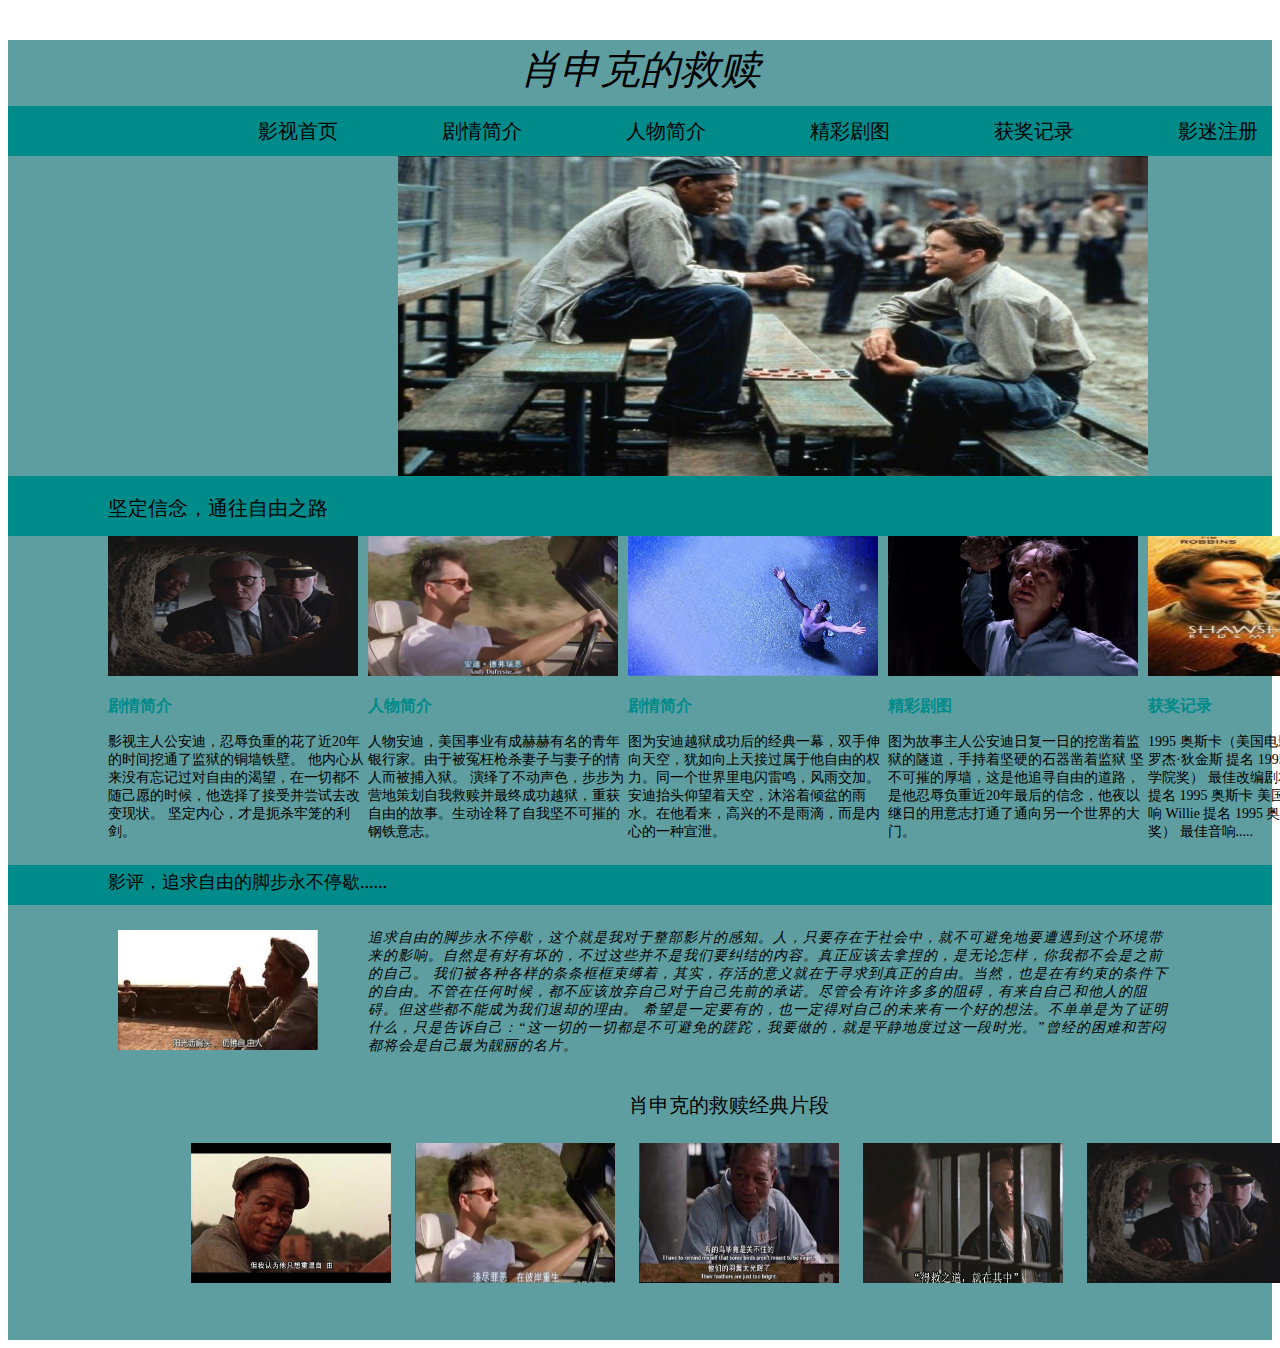
<file: index.html>
<!doctype html>
<htmml>
    <head>
        <title>肖申克的救赎</title>
        <link href="index.css" rel="stylesheet">
    </head>
    <body>
	     <meta charset="UTF-8">
         <div id="allcontent">
           <header>
                <p>肖申克的救赎</p>
           </header>
           <!--header部分是标题，一个独立的块元素，是介绍电影名称的页眉区-->
           <nav>
            <ul>
                <li class="gap"><a href="">影视首页</a></li>
                <li class="gap"><a href="剧情简介/剧情.html">剧情简介</a></li>
                <li class="gap"><a href="人物简介/人物.html">人物简介</a></li>
                <li class="gap"><a href="精彩剧图/精彩.html">精彩剧图</a></li>
                <li class="gap"><a href="获奖记录/获奖.html">获奖记录</a></li>
                <li class="gap"><a href="影迷注册/影迷.html">影迷注册</a></li>
              </ul>
           </nav>
           <!--html5新元素nav部分，除首页外每一个无序列表项包含了一个相应的链接，每个链接对应一个基础页面（设计思路源自课程作业）-->
           <div id="photo">
               <img src="image/p1.jpg">
           </div>
           <!--定义一个div元素框图片，图片是该电影经典画面之一（设置div也是想到老师说过img放在div里）-->
           <div id="story">
               <p>坚定信念，通往自由之路</p>
           </div>
           <!--定义一个div元素，这是看电影后的心理感触，用以引出下面-->
           <!--以下是表格布局（思路是课堂的starbuzz部分，以及ppt），表格包含了一行五列元素，分别是col1-col5，分别用来展示其他页面的部分内容-->
           <div id="tablecontainer">
               <div id="tablerow">
                   <div id="col1">  <!--col1-col5都是相同的布局样式，只是col1多了margin-left。但出于div元素性质考虑，尚未将id用成class-->
                     <img src="image/p2.png">
                     <h3>剧情简介</h3>
                     <p>影视主人公安迪，忍辱负重的花了近20年的时间挖通了监狱的铜墙铁壁。
                         他内心从来没有忘记过对自由的渴望，在一切都不随己愿的时候，他选择了接受并尝试去改变现状。
                         坚定内心，才是扼杀牢笼的利剑。</p>
                   </div>
                   <div id="col2">
                    <img src="image/p3.png">
                    <h3>人物简介</h3>
                    <p>人物安迪，美国事业有成赫赫有名的青年银行家。由于被冤枉枪杀妻子与妻子的情人而被捕入狱。
                        演绎了不动声色，步步为营地策划自我救赎并最终成功越狱，重获自由的故事。生动诠释了自我坚不可摧的钢铁意志。</p>
                   </div>
                   <div id="col3">
                    <img src="image/p4.png">
                    <h3>剧情简介</h3>
                    <p>图为安迪越狱成功后的经典一幕，双手伸向天空，犹如向上天接过属于他自由的权力。同一个世界里电闪雷鸣，风雨交加。
                        安迪抬头仰望着天空，沐浴着倾盆的雨水。在他看来，高兴的不是雨滴，而是内心的一种宣泄。</p>
                   </div>
                   <div id="col4">
                    <img src="image/p5.png">
                    <h3>精彩剧图</h3>
                    <p>图为故事主人公安迪日复一日的挖凿着监狱的隧道，手持着坚硬的石器凿着监狱
                        坚不可摧的厚墙，这是他追寻自由的道路，是他忍辱负重近20年最后的信念，他夜以继日的用意志打通了通向另一个世界的大门。</p>
                   </div>
                   <div id="col5">
                    <img src="image/p6.png">
                    <h3>获奖记录</h3>
                    <p>1995 奥斯卡（美国电影学院奖）最佳摄影 罗杰·狄金斯 提名 1995 奥斯卡（美国电影学院奖） 最佳改编剧本 弗兰克·德拉邦特 
                        提名 1995 奥斯卡 美国电影学院奖 最佳音响 Willie 提名 1995 奥斯卡（美国电影学院奖） 最佳音响.....</p>
                   </div>
               </div>
           </div>
           <div id="comment">
               <p>影评，追求自由的脚步永不停歇......</p>
           </div>
           <!--comment部分是经典影评，同时铺垫下面学生的电影感触-->
           <div id="meaning">  <!--div meaning部分包含了左边的meaning1和右边的meaning2部分-->
            <div id="meaning1"> <!--meaning1也是设置框住图片的div元素-->
                <img src="image/p7.png">
            </div>
            <div id="meaning2"> <!--meaning2部分是电影感触，在div里用了一个p元素叙述-->
                <p>追求自由的脚步永不停歇，这个就是我对于整部影片的感知。人，只要存在于社会中，就不可避免地要遭遇到这个环境带来的影响。自然是有好有坏的，不过这些并不是我们要纠结的内容。真正应该去拿捏的，是无论怎样，你我都不会是之前的自己。
                 我们被各种各样的条条框框束缚着，其实，存活的意义就在于寻求到真正的自由。当然，也是在有约束的条件下的自由。不管在任何时候，都不应该放弃自己对于自己先前的承诺。尽管会有许许多多的阻碍，有来自自己和他人的阻碍。但这些都不能成为我们退却的理由。
                 希望是一定要有的，也一定得对自己的未来有一个好的想法。不单单是为了证明什么，只是告诉自己：“这一切的一切都是不可避免的蹉跎，我要做的，就是平静地度过这一段时光。”曾经的困难和苦闷都将会是自己最为靓丽的名片。</p>
            </div>
            <table>
                <tr ><td colspan="5"><p>肖申克的救赎经典片段</p></td></tr>
                <!--以上为表格首行，并且设置了跨列属性（学习课本35页得知）-->
                <tr class="hang">
                    <td class="lie"><img src="image/p8.png"></td>
                    <td class="lie"><img src="image/p9.png"></td>
                    <td class="lie"><img src="image/p10.png"></td>
                    <td class="lie"><img src="image/p11.png"></td>
					<td class="lie"><img src="image/p2.png"></td>
                </tr>
                <!--该行包括了五列，每一列分别是该电影的一个经典镜头。由于图片样式一样，故使用了class属性，其中lie是列的拼音-->
            </table>
            <!--尝试使用html5 table元素放img元素，代替之前只会古板的div做法-->
         </div>
    </body>
</htmml>
</file>
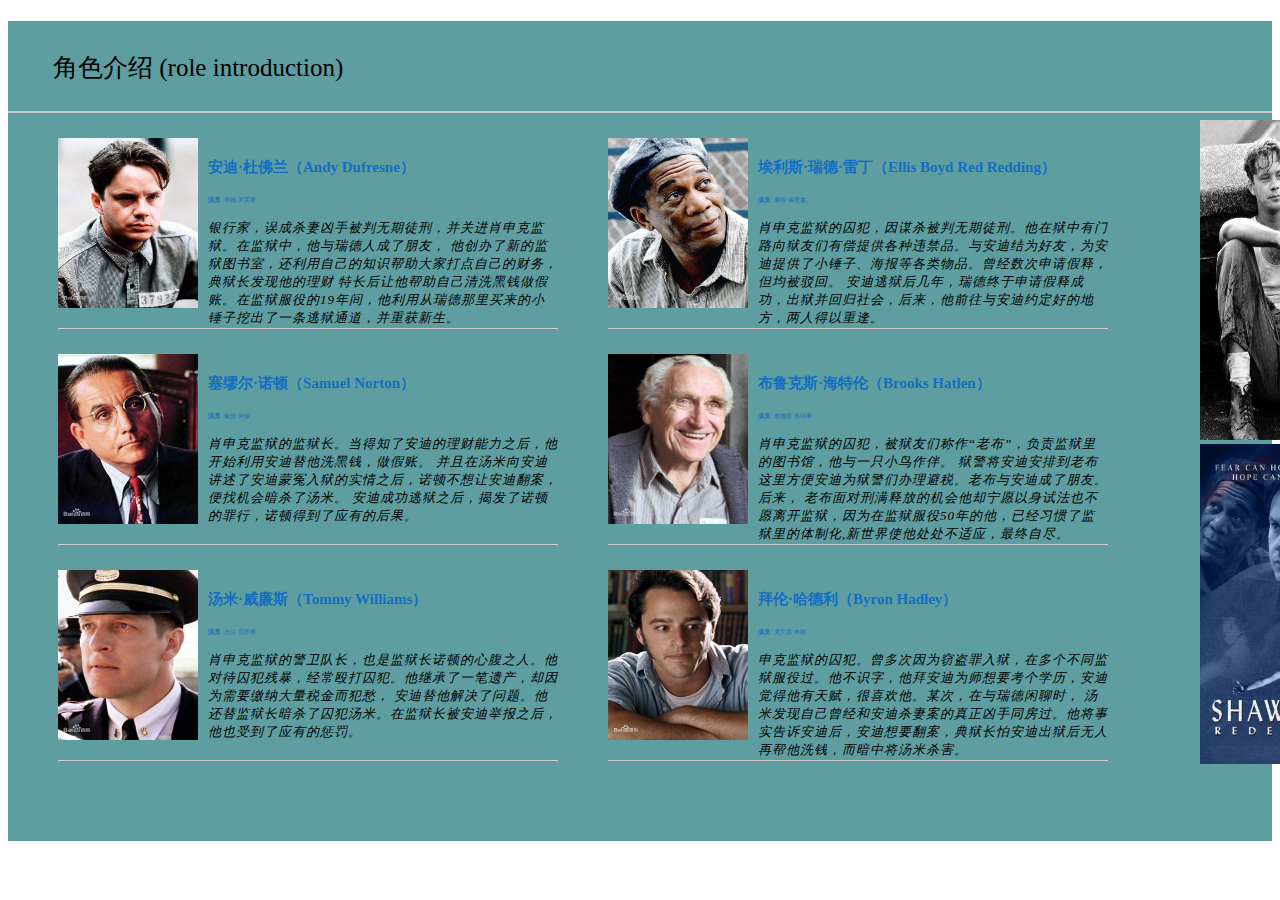
<file: 人物简介/人物.html>
<!DOCTYPE html>
<html>
<head>
    <meta charset="UTF-8">
    <title>人物简介</title>
    <link href="人物.css" rel="stylesheet">
</head>
<body>
    <div id="all"><!--div all包含所有内容，采用冻结布局-->
      <header>
        <h2>   角色介绍  (role introduction)</h2>
      </header>
    <div id="actor12"><!--actor12包含div=actor1和div=actor2 -->
       <div id="actor1"><!--div actor1包含了div a,b,c。由于a,b,c部分以下出现相同布局设置，故使用class而不是id-->
         <div class="a"><!--div a用于框住图片-->
          <img src="image/图片1.png">
         </div>
        <div class="b"><!--div b包含两个span元素，分别是class=role和class=name-->
          <h4>安迪·杜佛兰（Andy Dufresne）</h4><!--标题是说电影人物名字-->
          <span class="role">演员</span><!--role类说明人物的身份-->
          <span class="name">蒂姆 罗宾斯</span><!--name类代表演员名字-->
        <div class="c"><!--class=c类，用来描述人物的身份和经历。-->
         <p>银行家，误成杀妻凶手被判无期徒刑，并关进肖申克监狱。在监狱中，他与瑞德人成了朋友， 他创办了新的监狱图书室，还利用自己的知识帮助大家打点自己的财务，典狱长发现他的理财
             特长后让他帮助自己清洗黑钱做假账。在监狱服役的19年间，他利用从瑞德那里买来的小锤子挖出了一条逃狱通道，并重获新生。</p>
        </div>
        </div>
      </div>
        <div id="actor2">
          <div class="a">
            <img src="image/图片2.png">
          </div>
               <div class="b">
                  <h4>埃利斯·瑞德·雷丁（Ellis Boyd Red Redding）</h4>
                  <span class="role">演员</span>
                  <span class="name">摩根·弗里曼</span>
              <div class="c">
                  <p>肖申克监狱的囚犯，因谋杀被判无期徒刑。他在狱中有门路向狱友们有偿提供各种违禁品。与安迪结为好友，为安迪提供了小锤子、海报等各类物品。曾经数次申请假释，但均被驳回。
                     安迪逃狱后几年，瑞德终于申请假释成功，出狱并回归社会，后来，他前往与安迪约定好的地方，两人得以重逢。</p>
              </div>
             </div>
       </div>
    </div>
    <div id="actor34"><!--actor34包含div=actor3和div=actor4 -->
        <div id="actor3"><!--actor3包含class a,b,c。-->
            <div class="a">
             <img src="image/图片3.png">
            </div>
           <div class="b">
             <h4>塞缪尔·诺顿（Samuel Norton）</h4>
             <span class="role">演员</span>
             <span class="name"> 鲍勃·冈顿</span>
           <div class="c">
            <p>肖申克监狱的监狱长。当得知了安迪的理财能力之后，他开始利用安迪替他洗黑钱，做假账。 并且在汤米向安迪讲述了安迪蒙冤入狱的实情之后，诺顿不想让安迪翻案，便找机会暗杀了汤米。
                安迪成功逃狱之后，揭发了诺顿的罪行，诺顿得到了应有的后果。</p>
           </div>
           </div>
         </div>
           <div id="actor4">
             <div class="a">
               <img src="image/图片4.png">
             </div>
                  <div class="b">
                     <h4>布鲁克斯·海特伦（Brooks Hatlen）</h4>
                     <span class="role">演员</span>
                     <span class="name"> 詹姆斯·惠特摩</span>
                 <div class="c">
                     <p>肖申克监狱的囚犯，被狱友们称作“老布”，负责监狱里的图书馆，他与一只小鸟作伴。 狱警将安迪安排到老布这里方便安迪为狱警们办理避税。老布与安迪成了朋友。后来，
                         老布面对刑满释放的机会他却宁愿以身试法也不愿离开监狱，因为在监狱服役50年的他，已经习惯了监狱里的体制化,新世界使他处处不适应，最终自尽。</p>
                 </div>
                </div>
          </div>
    </div>
    <div id="actor56"><!--actor56包含div=actor5和div=actor6 -->
        <div id="actor5"><!--actor5包含了class a,b,c.-->
            <div class="a">
             <img src="image/图片5.png">
            </div>
           <div class="b">
             <h4>汤米·威廉斯（Tommy Williams）</h4>
             <span class="role">演员</span>
             <span class="name"> 吉尔 贝罗斯</span>
           <div class="c">
            <p>肖申克监狱的警卫队长，也是监狱长诺顿的心腹之人。他对待囚犯残暴，经常殴打囚犯。他继承了一笔遗产，却因为需要缴纳大量税金而犯愁，
              安迪替他解决了问题。他还替监狱长暗杀了囚犯汤米。在监狱长被安迪举报之后，他也受到了应有的惩罚。</p>
           </div>
           </div>
         </div>
           <div id="actor6">
             <div class="a">
               <img src="image/图片6.png">
             </div>
                  <div class="b">
                     <h4>拜伦·哈德利（Byron Hadley）</h4>
                     <span class="role">演员</span>
                     <span class="name"> 克兰西·布朗</span>
                 <div class="c">
                     <p>申克监狱的囚犯。曾多次因为窃盗罪入狱，在多个不同监狱服役过。他不识字，他拜安迪为师想要考个学历，安迪觉得他有天赋，很喜欢他。某次，在与瑞德闲聊时，
                      汤米发现自己曾经和安迪杀妻案的真正凶手同房过。他将事实告诉安迪后，安迪想要翻案，典狱长怕安迪出狱后无人再帮他洗钱，而暗中将汤米杀害。</p>
                 </div>
                </div>
          </div>
    </div>
    <aside><!--边栏区包含了两张图-->
        <img src="image/图片7.jpg">
        <img src="image/图片8.jpg">
    </aside>
	</div>
</body>
</html>
</file>
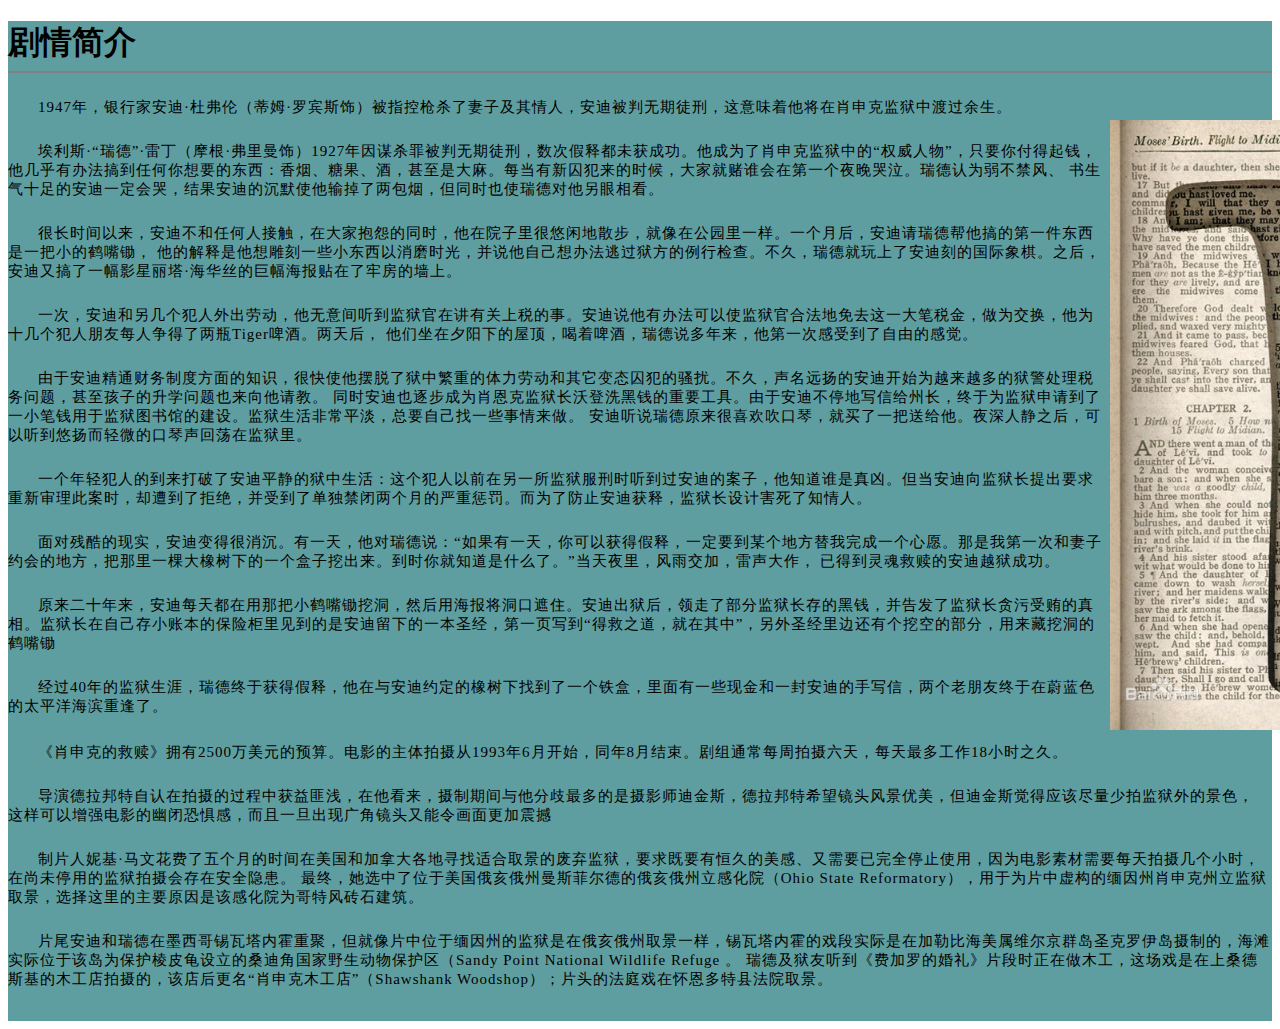
<file: 剧情简介/剧情.html>
<!DOCTYPE html>
<html >
<head>
    <meta charset="UTF-8">
    <title>剧情简介</title>
    <link href="剧情.css" rel="stylesheet">
</head>
<body>
<div id="all">
    <header>
        <h1>剧情简介</h1>
    </header>
    <div id="main"><!--剧情简介，以内容区为主。第一个内容区-->
        <p>1947年，银行家安迪·杜弗伦（蒂姆·罗宾斯饰）被指控枪杀了妻子及其情人，安迪被判无期徒刑，这意味着他将在肖申克监狱中渡过余生。</p>
        <p>埃利斯·“瑞德”·雷丁（摩根·弗里曼饰）1927年因谋杀罪被判无期徒刑，数次假释都未获成功。他成为了肖申克监狱中的“权威人物”，只要你付得起钱，
           他几乎有办法搞到任何你想要的东西：香烟、糖果、酒，甚至是大麻。每当有新囚犯来的时候，大家就赌谁会在第一个夜晚哭泣。瑞德认为弱不禁风、
           书生气十足的安迪一定会哭，结果安迪的沉默使他输掉了两包烟，但同时也使瑞德对他另眼相看。</p>
        <p>很长时间以来，安迪不和任何人接触，在大家抱怨的同时，他在院子里很悠闲地散步，就像在公园里一样。一个月后，安迪请瑞德帮他搞的第一件东西是一把小的鹤嘴锄，
           他的解释是他想雕刻一些小东西以消磨时光，并说他自己想办法逃过狱方的例行检查。不久，瑞德就玩上了安迪刻的国际象棋。之后，安迪又搞了一幅影星丽塔·海华丝的巨幅海报贴在了牢房的墙上。</p>
        <p>一次，安迪和另几个犯人外出劳动，他无意间听到监狱官在讲有关上税的事。安迪说他有办法可以使监狱官合法地免去这一大笔税金，做为交换，他为十几个犯人朋友每人争得了两瓶Tiger啤酒。两天后，
           他们坐在夕阳下的屋顶，喝着啤酒，瑞德说多年来，他第一次感受到了自由的感觉。</p>
        <p>由于安迪精通财务制度方面的知识，很快使他摆脱了狱中繁重的体力劳动和其它变态囚犯的骚扰。不久，声名远扬的安迪开始为越来越多的狱警处理税务问题，甚至孩子的升学问题也来向他请教。
           同时安迪也逐步成为肖恩克监狱长沃登洗黑钱的重要工具。由于安迪不停地写信给州长，终于为监狱申请到了一小笔钱用于监狱图书馆的建设。监狱生活非常平淡，总要自己找一些事情来做。
           安迪听说瑞德原来很喜欢吹口琴，就买了一把送给他。夜深人静之后，可以听到悠扬而轻微的口琴声回荡在监狱里。</p>
        <p>一个年轻犯人的到来打破了安迪平静的狱中生活：这个犯人以前在另一所监狱服刑时听到过安迪的案子，他知道谁是真凶。但当安迪向监狱长提出要求重新审理此案时，却遭到了拒绝，并受到了单独禁闭两个月的严重惩罚。而为了防止安迪获释，监狱长设计害死了知情人。</p>
        <p>面对残酷的现实，安迪变得很消沉。有一天，他对瑞德说：“如果有一天，你可以获得假释，一定要到某个地方替我完成一个心愿。那是我第一次和妻子约会的地方，把那里一棵大橡树下的一个盒子挖出来。到时你就知道是什么了。”当天夜里，风雨交加，雷声大作，
           已得到灵魂救赎的安迪越狱成功。</p>
        <p>原来二十年来，安迪每天都在用那把小鹤嘴锄挖洞，然后用海报将洞口遮住。安迪出狱后，领走了部分监狱长存的黑钱，并告发了监狱长贪污受贿的真相。监狱长在自己存小账本的保险柜里见到的是安迪留下的一本圣经，第一页写到“得救之道，就在其中”，另外圣经里边还有个挖空的部分，用来藏挖洞的鹤嘴锄</p>
        <p>经过40年的监狱生涯，瑞德终于获得假释，他在与安迪约定的橡树下找到了一个铁盒，里面有一些现金和一封安迪的手写信，两个老朋友终于在蔚蓝色的太平洋海滨重逢了。</p>
    </div>
    <aside><!--边栏区放置图片-->
        <img src="image/图片1.png">
    </aside>
    <div id="main2"><!--内容区2-->
        <p>《肖申克的救赎》拥有2500万美元的预算。电影的主体拍摄从1993年6月开始，同年8月结束。剧组通常每周拍摄六天，每天最多工作18小时之久。</p>
        <p> 导演德拉邦特自认在拍摄的过程中获益匪浅，在他看来，摄制期间与他分歧最多的是摄影师迪金斯，德拉邦特希望镜头风景优美，但迪金斯觉得应该尽量少拍监狱外的景色，
            这样可以增强电影的幽闭恐惧感，而且一旦出现广角镜头又能令画面更加震撼</p>
        <p>制片人妮基·马文花费了五个月的时间在美国和加拿大各地寻找适合取景的废弃监狱，要求既要有恒久的美感、又需要已完全停止使用，因为电影素材需要每天拍摄几个小时，在尚未停用的监狱拍摄会存在安全隐患。
            最终，她选中了位于美国俄亥俄州曼斯菲尔德的俄亥俄州立感化院（Ohio State Reformatory），用于为片中虚构的缅因州肖申克州立监狱取景，选择这里的主要原因是该感化院为哥特风砖石建筑。
        </p>
        <p>片尾安迪和瑞德在墨西哥锡瓦塔内霍重聚，但就像片中位于缅因州的监狱是在俄亥俄州取景一样，锡瓦塔内霍的戏段实际是在加勒比海美属维尔京群岛圣克罗伊岛摄制的，海滩实际位于该岛为保护棱皮龟设立的桑迪角国家野生动物保护区（Sandy Point National Wildlife Refuge 。
            瑞德及狱友听到《费加罗的婚礼》片段时正在做木工，这场戏是在上桑德斯基的木工店拍摄的，该店后更名“肖申克木工店”（Shawshank Woodshop）；片头的法庭戏在怀恩多特县法院取景。</p>
    </div>
 </div>
</body>
</html>
</file>
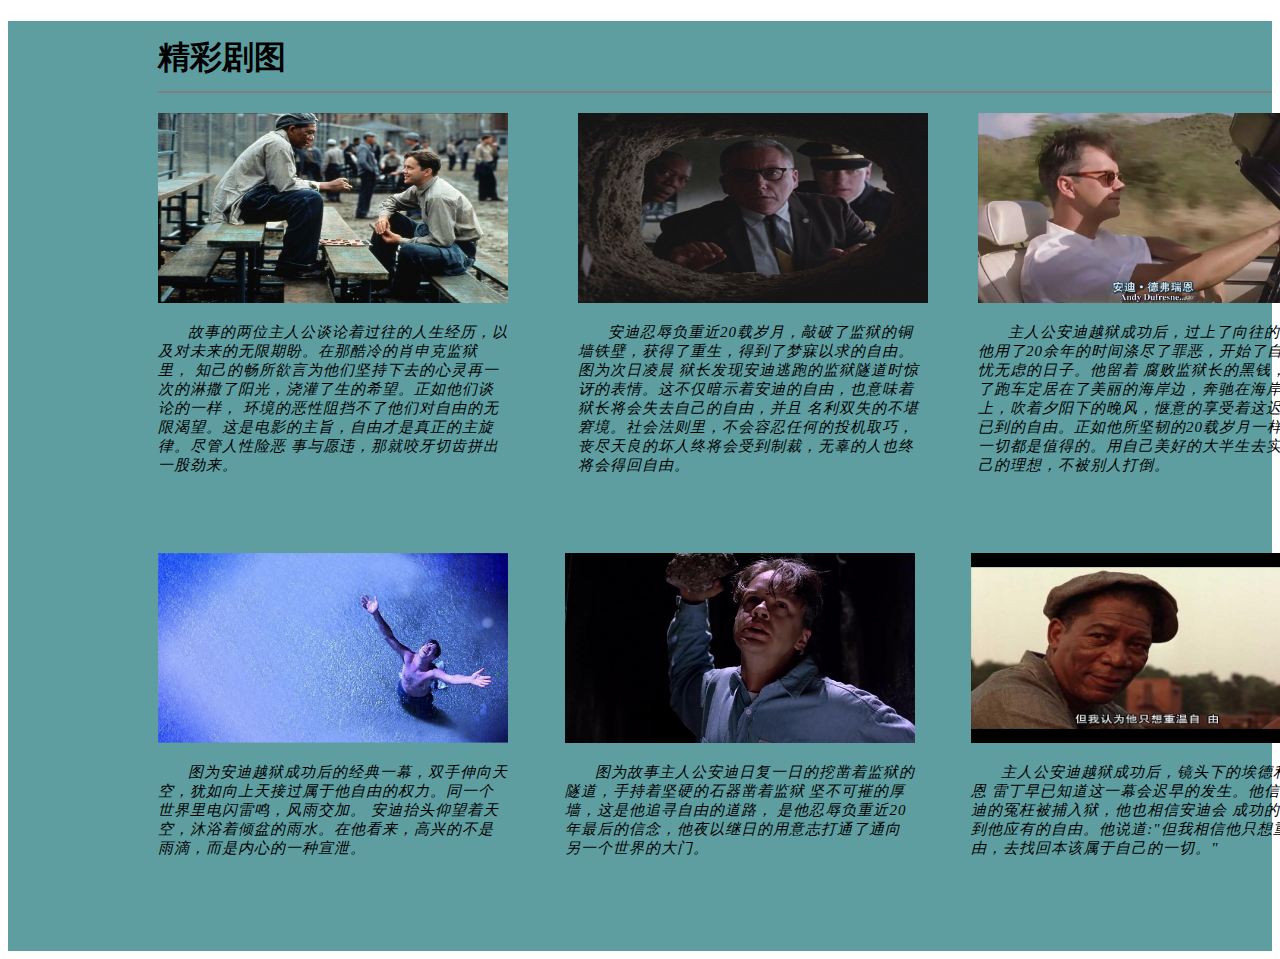
<file: 精彩剧图/精彩.html>
<!DOCTYPE html>
<html>
<head>
    <meta charset="UTF-8">
    <title>电影剧情简介</title>
    <link href="精彩.css" rel="stylesheet">
</head>
<body>
    <div id="all"><!--div all包含所有内容，使用冻结布局-->
	<header>
        <h1>精彩剧图</h1>
    </header>
     <div class="tablecontainer"><!--表格布局-->
         <div class="tablerow"><!--表格行-->
             <div id="a"><!--div a为表格布局第一列-->
                <div class="photo">
                  <img src="image/p1.jpg"><!--class a中设置div photo框住图片-->
                </div>
                <div class="describe"><!--class describe包装对图片描述的文字-->
                    故事的两位主人公谈论着过往的人生经历，以及对未来的无限期盼。在那酷冷的肖申克监狱里，
                    知己的畅所欲言为他们坚持下去的心灵再一次的淋撒了阳光，浇灌了生的希望。正如他们谈论的一样，
                    环境的恶性阻挡不了他们对自由的无限渴望。这是电影的主旨，自由才是真正的主旋律。尽管人性险恶
                    事与愿违，那就咬牙切齿拼出一股劲来。
                </div>
             </div>
             <div class="b"><!--class =b为表格布局第二，三列的共有类，进行相同的规范-->
                <div class="photo">
                    <img src="image/p2.png">
                  </div>
                  <div class="describe">
                     安迪忍辱负重近20载岁月，敲破了监狱的铜墙铁壁，获得了重生，得到了梦寐以求的自由。图为次日凌晨
                     狱长发现安迪逃跑的监狱隧道时惊讶的表情。这不仅暗示着安迪的自由，也意味着狱长将会失去自己的自由，并且
                     名利双失的不堪窘境。社会法则里，不会容忍任何的投机取巧，丧尽天良的坏人终将会受到制裁，无辜的人也终将会得回自由。
                  </div>
             </div>
             <div class="b">
                <div class="photo">
                    <img src="image/p3.png">
                  </div>
                  <div class="describe">
                    主人公安迪越狱成功后，过上了向往的生活。他用了20余年的时间涤尽了罪恶，开始了自己无忧无虑的日子。他留着
                    腐败监狱长的黑钱，购置了跑车定居在了美丽的海岸边，奔驰在海岸线上，吹着夕阳下的晚风，惬意的享受着这迟到又
                    已到的自由。正如他所坚韧的20载岁月一样，这一切都是值得的。用自己美好的大半生去实现自己的理想，不被别人打倒。
                  </div>
             </div>
         </div>
     </div>
     <div class="tablecontainer"><!--第二个表格布局，包括下面三幅图-->
        <div class="tablerow">
            <div class="a">
               <div class="photo">
                 <img src="image/p4.png">
               </div>
               <div class="describe">
                 图为安迪越狱成功后的经典一幕，双手伸向天空，犹如向上天接过属于他自由的权力。同一个世界里电闪雷鸣，风雨交加。
                 安迪抬头仰望着天空，沐浴着倾盆的雨水。在他看来，高兴的不是雨滴，而是内心的一种宣泄。
               </div>
            </div>
            <div class="b">
               <div class="photo">
                   <img src="image/p5.png">
                 </div>
                 <div class="describe">
                    图为故事主人公安迪日复一日的挖凿着监狱的隧道，手持着坚硬的石器凿着监狱 坚不可摧的厚墙，这是他追寻自由的道路，
                    是他忍辱负重近20年最后的信念，他夜以继日的用意志打通了通向另一个世界的大门。
                 </div>
            </div>
            <div class="b">
               <div class="photo">
                   <img src="image/p6.png">
                 </div>
                 <div class="describe">
                   主人公安迪越狱成功后，镜头下的埃德利 瑞恩 雷丁早已知道这一幕会迟早的发生。他信任安迪的冤枉被捕入狱，他也相信安迪会
                   成功的追寻到他应有的自由。他说道:"但我相信他只想重温自由，去找回本该属于自己的一切。"
                 </div>
            </div>
        </div>
    </div>
 </div>
</body>
</html>
</file>
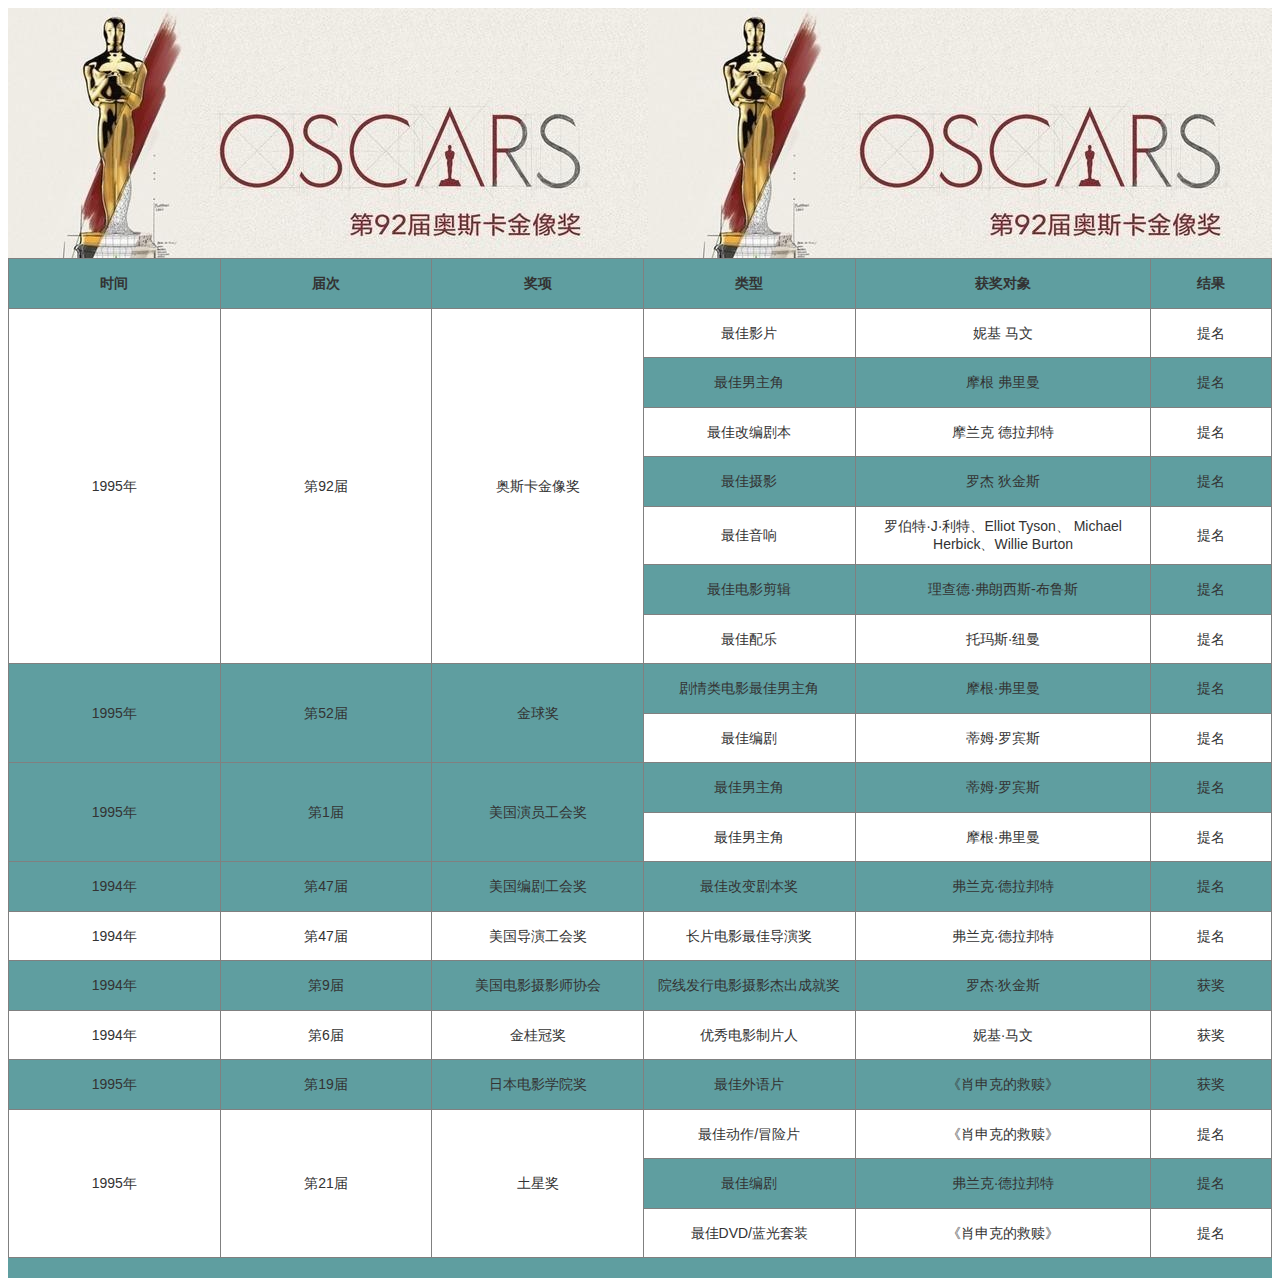
<file: 获奖记录/获奖.html>
<!DOCTYPE html>
<html>
<head>
    <meta charset="UTF-8">
    <title>获奖记录</title>
    <link href="获奖.css" rel="stylesheet">
</head>
<body>
    <div id="all"><!--div all封装所有内容，采用冻结布局-->
        <header> <!--header中内容为空，只在css部分设置了一张背景图片-->

        </header>
    <table>
        <tr class="tr1"><!--表格首行，首行都选择表头th属性，目的是进行加粗字体。并且都属于“th1”类-->
            <th class="th1" >时间</th>
            <th class="th1" >届次</th>
            <th class="th1" >奖项</th>
            <th class="th1" >类型</th>
            <th class="th1" >获奖对象</th>
            <th class="th1" >结果</th>
        </tr>
        <tr>
            <td class="th1" rowspan="7">1995年</td><!--设置跨行属性，跨行数为7源自课本35页学习-->
            <td class="th1" rowspan="7">第92届</td>
            <td class="th1" rowspan="7">奥斯卡金像奖</td>
            <td class="td1" >最佳影片</td><!--设置跨行后的行属性，新增class=“td1,td2,td3”规范行的类-->
            <td class="td2" >妮基 马文</td>
            <td class="td3" >提名</td>
        </tr>
        <tr>
            <td class="td1" >最佳男主角</td>
            <td class="td2">摩根 弗里曼</td>
            <td class="td3" >提名</td>
        </tr>
        <tr>
            <td class="td1" >最佳改编剧本</td>
            <td class="td2" >摩兰克 德拉邦特</td>
            <td class="td3" >提名</td>
        </tr>
        <tr>
            <td class="td1" >最佳摄影</td>
            <td class="td2" >罗杰 狄金斯</td>
            <td class="td3" >提名</td>
        </tr>
        <tr>
            <td class="td1" >最佳音响</td>
            <td class="td2" >罗伯特·J·利特、Elliot Tyson、
                Michael Herbick、Willie Burton</td>
            <td class="td3" >提名</td>
        </tr>
        <tr>
            <td class="td1" >最佳电影剪辑</td>
            <td class="td2" >理查德·弗朗西斯-布鲁斯</td>
            <td class="td3" >提名</td>
        </tr>
        <tr>
            <td class="td1" >最佳配乐</td>
            <td class="td2" >托玛斯·纽曼</td>
            <td class="td3" >提名</td>
        </tr>
        <tr>
            <td  class="td4" rowspan="2">1995年</td><!--设置跨行属性，跨行数为2。源自课本35页学习-->
            <td  class="td4" rowspan="2">第52届</td><!--跨行数为2，新增class="td4"属性对行进行规范-->
            <td  class="td4" rowspan="2">金球奖</td>
            <td class="td1" >剧情类电影最佳男主角</td>
            <td class="td2" >摩根·弗里曼</td>
            <td class="td3" >提名</td>
        </tr>
        <tr>
            <td class="td1" >最佳编剧</td>
            <td class="td2" >蒂姆·罗宾斯</td>
            <td class="td3" >提名</td>
        </tr>
        <tr>
            <td class="th2" rowspan="2">1995年</td><!--设置跨行属性，跨行数为2。源自课本35页学习-->
            <td  class="th2" rowspan="2">第1届</td><!--跨行数为2，新增class="th2"属性对行进行规范-->
            <td class="th2" rowspan="2">美国演员工会奖</td>
            <td class="td1" >最佳男主角</td>
            <td class="td2" >蒂姆·罗宾斯</td>
            <td class="td3" >提名</td>
        </tr>
        <tr>
            <td class="td1" >最佳男主角</td>
            <td class="td2" >摩根·弗里曼</td>
            <td class="td3" >提名</td>
        </tr>
        <tr>
            <td class="td5">1994年</td><!--未设置跨行的行，新增class="td5"进行规范-->
            <td class="td5">第47届</td>
            <td class="td5">美国编剧工会奖</td>
            <td class="td1" >最佳改变剧本奖</td>
            <td class="td2" >弗兰克·德拉邦特</td>
            <td class="td3" >提名</td>
        </tr>
        <tr>
            <td class="td5">1994年</td>
            <td class="td5">第47届</td>
            <td class="td5">美国导演工会奖</td>
            <td class="td1" >长片电影最佳导演奖</td>
            <td class="td2" >弗兰克·德拉邦特</td>
            <td class="td3" >提名</td>
        </tr>
        <tr>
            <td class="td5">1994年</td>
            <td class="td5">第9届</td>
            <td class="td5">美国电影摄影师协会</td>
            <td class="td1" >院线发行电影摄影杰出成就奖</td>
            <td class="td2" >罗杰·狄金斯</td>
            <td class="td3" >获奖</td>
        </tr>
        <tr>
            <td class="td5">1994年</td>
            <td class="td5">第6届</td>
            <td class="td5">金桂冠奖</td>
            <td class="td1" >优秀电影制片人</td>
            <td class="td2" >妮基·马文</td>
            <td class="td3" >获奖</td>
        </tr>
        <tr>
            <td class="td5">1995年</td>
            <td class="td5">第19届</td>
            <td class="td5">日本电影学院奖</td>
            <td class="td1" >最佳外语片</td>
            <td class="td2" >《肖申克的救赎》</td>
            <td class="td3" >获奖</td>
        </tr>
        <tr>
            <td class="th2" rowspan="3">1995年</td><!--新增一种不同跨行数的行，设置class="th2"进行规范-->
            <td  class="th2" rowspan="3" >第21届</td><!--设置跨行属性，跨行数为3。源自课本35页学习-->
            <td  class="th2" rowspan="3">土星奖</td>
            <td class="td1" >最佳动作/冒险片</td>
            <td class="td2" >《肖申克的救赎》</td>
            <td class="td3" >提名</td>
        </tr>
        <tr>
            <td class="td1" >最佳编剧</td>
            <td class="td2" >弗兰克·德拉邦特</td>
            <td class="td3" >提名</td>
        </tr>
        <tr>
            <td class="td1" >最佳DVD/蓝光套装</td>
            <td class="td2" >《肖申克的救赎》</td>
            <td class="td3" >提名</td>
        </tr>
    </table>
  </div>
</body>
</html>
</file>
<file: index.css>
/*起初的网页设计是草稿纸画出大体框架，然后在html部分把整体框架搭好，后面逐一的把内容填上。其实思路并不是很明确，
就上网看了许许多多的样本有了思路后面就增删改查的做了出来。刚开始是没有定义网页的色调，是简单的黑白页面然后通过
一个个颜色的搭配，尝试，筛选出了个人比较喜欢的样式，又把不协调的部分进行了修改，使得页面逐渐统一后确定。这个页面
我选择了cadetblue为整体背景颜色，同时搭配了相近的darkcyan配色，旨在使得页面颜色不过于单调统一。然后页面布局方面
更多是课程作业印象深刻的原因，大多沿用了之前的布局方式，即页眉区，导航区，内容区等。另外，字体有刻意设置的样式，也
有选择了浏览器的默认字体，其他还有设置了size,weight等属性，同时在csdn学到了letter-sapcing属性改变字体的间距等。
最后，刚开始页面整体的布局方式选择了冻结布局。*/
#allcontent{
    width:100%;
    height:1300px;
    background-color:cadetblue;/*页面主体色调*/
}
header {
     margin-left: 200px;
     margin-right: 200px;
     height:50px;
}
header p{
    text-align: center;
    font-size: 40px;
    padding-top: 10px;
    height:40px;
    line-height: 40px;
    vertical-align: middle;
    font-style: italic;/*header部分主体样式*/
    font-weight:lighter;
}
nav{
    height:50px;
    background-color: darkcyan;/*页面辅助色调*/
}
nav ul{
    height:50px;/*导航采用无序列表来做。(这是学生印象深刻的一个点，起初认为列表只可以垂直放置)*/
    margin-left: 110px;
    padding-top: 10px;
}
nav ul li{
    list-style-type: none;/*去掉实心点*/
    display:inline;/*设置列表按行排放*/
    width:120px;
    height:40px;
    line-height:30px;
    text-align: center;
    vertical-align: middle;
    font-size: 20px;
}
nav ul li a{
    text-decoration: none;
    color:black;
}
.gap{
    margin-left: 100px;/*列表项间距*/
}
#photo{
    height:300px;
    margin-left: 390px;
}
#photo img{
    height:320px;
    width:750px;
}
#story{
    height:60px;
    background-color: darkcyan;
    margin-top: 0px;
    font-size: 16px;
}
#story p{
    font-size:20px;
    height:40px;
    line-height: 45px;
    padding-top: 10px;
    padding-bottom: 10px;
    vertical-align: middle;
    padding-left: 100px;
}
#tablecontainer{
    display:table;/*表格布局关键语句,表格为table*/
    height:250px;
    width:1200px;
}
#tablerow{
    display:table-row;/*表格布局关键语句,行为table-row*/
}
#col1{
    display:table-cell;/*表格布局关键语句，相应列为table-cell*/
    width:260px;
    padding-left: 100px;
}
#col1 img{
    height:140px;
    width:250px;
}
#col1 h3{
    font-size: 16px;
    color:darkcyan;
}
#col1 p{
    height:100px;
    font-size: 14px;
    width:260px;
}
#col2{
    display:table-cell;/*表格布局关键语句，相应列为table-cell*/
    width:260px;
    margin-left: 10px;
}
#col2 img{
    height:140px;
    width:250px;
}
#col2 h3{
    font-size: 16px;
    color:darkcyan;
}
#col2 p{
    height:100px;
    font-size: 14px;
    width:260px;
}
#col3{
    display:table-cell;
    width:260px;
    margin-left: 10px;
}
#col3 img{
    height:140px;
    width:250px;
}
#col3 h3{
    font-size: 16px;
    color:darkcyan;
}
#col3 p{
    height:100px;
    font-size: 14px;
    width:260px;
}
#col4{
    display:table-cell;/*表格布局关键语句，相应列为table-cell*/
    width:260px;
    margin-left: 10px;
}
#col4 img{
    height:140px;
    width:250px;
}
#col4 h3{
    font-size: 16px;
    color:darkcyan;
}
#col4 p{
    height:100px;
    font-size: 14px;
    width:260px;
}
#col5{
    display:table-cell;/*表格布局关键语句，相应列为table-cell*/
    width:260px;
    margin-left: 10px;
}
#col5 img{
    height:140px;
    width:250px;
}
#col5 h3{
    font-size: 16px;
    color:darkcyan;
}
#col5 p{
    height:100px;
    font-size: 14px;
    width:260px;
}
#comment{
    height:40px;
    background-color:darkcyan;
}
#comment p{
    padding-left: 100px;
    padding-top: 5px;
    vertical-align: middle;
    font-size: 18px;
}
#meaning{
    height:120px;
    width:1100px;
    margin-top: 10px;
    margin-left: 60px;
}
#meaning1{
    height:120px;
    float:left;
    width:250px;
}
#meaning1 img{
    height:120px;
    width:200px;
    padding-left: 50px;
    padding-top: 15px;
}
#meaning2{
    font-size: 14px;
    font-style: italic;
    width:800px;
    float:right;
    margin-left: 50px;
    letter-spacing: 1px;/*设置主体间距*/
}
table{    /*table元素宽高，边距设置*/
    height:100px;
    width:1000px;
    margin-left: 100px;
}
table p{
    text-align: center;
    font-size: 20px;
}
.hang{
    width:1000px;
}
.lie{
    width:300px;
}
table img{   /*图片大小设置*/
    width:200px;
    height:140px;
    padding-left: 20px;
}
</file>
<file: 人物简介/人物.css>
/*此网页设计思路与精彩剧图设计大同小异，主要在增添了演员名称和演员介绍，以及将人物描述进行右移，并且对演员身份和名字进行了新的样式设计，
新的字体样式是临时性尝试所得，旨在增加页面的外观美观。另外，在每一个人物的div中设置了2px的下边框，增加间隔的多样性。最后，使用html5新元素
aside绝对定位设置了两张图片的位置，增添页面的内容。*/
#all{
	width:100%;
	height:820px;
	background-color: cadetblue;
}
header{
	height:90px;
    width:100%;
    border-bottom:solid 2px rgb(211, 204, 204);
}
h2{
    font-size: 25px;
    font-weight: lighter;
    margin-left: 45px;
	padding-top:30px;
}
#actor12{
    height:200px;
    width:1100px;
}
#actor1{
      height:200px;
      margin-top: 15px;
      width:500px;
      border-bottom: solid 1px rgb(211, 204, 204);
      margin-left: 50px;
      float:left;
}
.a{
    height:180px;
    margin-top: 10px;
    margin-bottom: 10px;
    width:150px;
    float:left;
}
.a img{
    height:170px;
    width:140px;
}
.b{
    height:180px;
    margin-top: 10px;
    margin-bottom: 10px;
    width:350px;
    float:right;
}
h4{
    font-size: 15px;
    color:rgb(19, 110, 194);
    height:10px;
    font-weight: bold;
}
.role{
    font-size: 6px;
    color:rgb(19, 110, 194);
    height:5px;   
    font-weight: bold;
}
.name{
    font-size: 6px;
    color:rgb(19, 110, 194);
    height:5px;  
}
.c{
   height:50px;
   font-size: 13px;
   font-style:italic;
   letter-spacing:1px;
}
#actor2{
    height:200px;
    margin-top: 15px;
    width:500px;
    border-bottom: solid 1px rgb(211, 204, 204);
    margin-left: 20px;
    float:right;
}
#actor34{
    height:200px;
    width:1100px;
}
#actor3{
      height:200px;
      margin-top: 15px;
      width:500px;
      border-bottom: solid 1px rgb(211, 204, 204);
      margin-left: 50px;
      float:left;
}
#actor4{
    height:200px;
    margin-top: 15px;
    width:500px;
    border-bottom: solid 1px rgb(211, 204, 204);
    margin-left: 20px;
    float:right;
}
#actor56{
    height:200px;
    width:1100px;
}
#actor5{
      height:200px;
      margin-top: 15px;
      width:500px;
      border-bottom: solid 1px rgb(211, 204, 204);
      margin-left: 50px;
      float:left;
}
#actor6{
    height:200px;
    margin-top: 15px;
    width:500px;
    border-bottom: solid 1px rgb(211, 204, 204);
    margin-left: 20px;
    float:right;
}
aside{
    float:right;
    width:200px;
    height:600px;
    position:absolute;
    left:1200px;
    top:120px;
}
aside img{
    width:200px;
    height:320px;
}
</file>
<file: 剧情简介/剧情.css>
/*此网页偏于剧情简介，文字居多。更多是注重文字样式的选择以及字体间距的安排。思路主要是构建简介的文字以及样式的选择，然后背景颜色也是首页的
主体颜色，使得整体风格一致。*/
#all{
    width:100%;
    height:1000px;
    background-color: cadetblue;
}
header{
    height:50px;
    border-bottom:solid 2px grey;
	background-color: cadetblue;
}
#main{
    height:630px;
    width:1100px;
}
#main p{
    text-indent: 2em;
    font-size: 15px;
    letter-spacing: 1px;
    padding-top: 10px;
    letter-spacing: 1px;
}
#main2{
      width:100%;
      height:230px;
      margin-top: 0px;
}
#main2 p{
    text-indent: 2em;
    font-size: 15px;
    letter-spacing: 1px;
    padding-top: 10px;
    letter-spacing: 1px;
}
aside{
    position:absolute;
    left:1110px;
    top:120px;
    width:400px;
    height:500px;
}
aside img{
    width:400px;
    height:610px;
}
</file>
<file: 精彩剧图/精彩.css>
/*此网页设计主要是介绍该电影的精彩片段部分，其由剧图和剧图描述两部分组成。在确定介绍剧图工作后，开始在草稿纸进行布局设置
后来删减选择了六幅经典剧图进行描述。确定布局后，于是构思了文案，最后配上了首页的主色完成了设计。*/
#all{
    width:100%;
    height:930px;
    background-color:cadetblue;
}
header{
    height:70px;
    border-bottom:solid 2px grey;
	margin-left:150px;
}
header h1{
	padding-top:15px;
}
.tablecontainer{
    display:table;
    width:1220px;
    height:400px;
    margin-left: 150px;
	margin-bottom:20px;
}
.tablerow{
    display:table-row;
    height:400px;
}
.a{
    display:table-cell;
    width:400px;
    margin-bottom: 10px;
}
.b{
    width:400px;
    margin-left: 10px;
    margin-bottom: 10px;
    display:table-cell;
}
.photo{
    height:200px;
    width:400px;
    padding-top: 20px;
}
.photo img{
    height:190px;
    width:350px;
}
.describe{
    height:190px;
    width:350px;
    margin-top: 10px;
    font-size: 15px;
    text-indent: 2em;
    letter-spacing: 1px;/*设置字体间距，使字体看起来更清晰*/
	font-style:italic;
}
</file>
<file: 获奖记录/获奖.css>
/*这个网页由于是背景图片和表格组成，所以思路较简单。开始查阅资料把各种奖项列出来，进行表格形式设计，比如跨行，跨列等。
由于表格设置背景颜色为white，起初显得过于呆板，后设置了首页的主体颜色为背景颜色后依然过于混杂。后面想到了老师课堂所讲的伪类-
nth-child（odd）后，就进行了尝试，对比nth-child(even)后，前者更达到了自己满意的结果，于是就完成了这个网页的样式设计*/
#all{
    width:100%;
    height:1270px;
    background-color: cadetblue;/*div all包含所有内容，使用冻结布局*/
}
header{
     height:250px;/*背景图片的样式设计*/
     width:100%;
     background-image: url(image/oscar.jpg);
     background-repeat:repeat-x;
}
table{
    border-collapse:collapse;/*表格的边框合并*/
    box-sizing:border-box;
    clear:both;
    color:rgb(51, 51, 51);
    display:table;
    font-family:arial, sans-serif;
    font-size:14px;
    font-stretch:100%;
    font-weight:400;
    height:1000px;
    line-height:18px;
    width:100%;
    background-color: white;
}
.tr1{
    border-bottom-color:rgb(128, 128, 128);/*首行样式设计*/
    border-collapse:collapse;
    border-left-color:rgb(128, 128, 128);
    border-right-color:rgb(128, 128, 128);
    border-top-color:rgb(128, 128, 128);
    color:rgb(51, 51, 51);
    display:table-row;
    font-family:arial, sans-serif;
    font-size:14px;
    height:30px;
    width:780px;
}
.th1{
    text-align: center;
    width:90px;
    height:30px;
    border:solid 1px rgb(128, 128, 128);
}
.td1{
    text-align: center;
    width:178px;
    height:30px;
    border:solid 1px rgb(128, 128, 128);;
}
.th2{
    text-align: center;
    border:solid 1px rgb(128, 128, 128);
}
.td2{
    text-align: center;
    width:250px;
    height:30px;
    border:solid 1px rgb(128, 128, 128);
}
.td3{
    text-align: center;
    width:100px;
    height:30px;
    border:solid 1px rgb(128, 128, 128);
}
.td4{
    border:solid 1px rgb(128, 128, 128);
    width:178px;
    height:30px;
    text-align: center;
}
.td5{
    width:90px;
    height:30px;
    text-align: center;
    border:solid 1px rgb(128, 128, 128);
}
tr:nth-child(odd){
    background-color:rgb(95,158,160);/*设置表格行背景颜色的伪类*/
}
</file>
